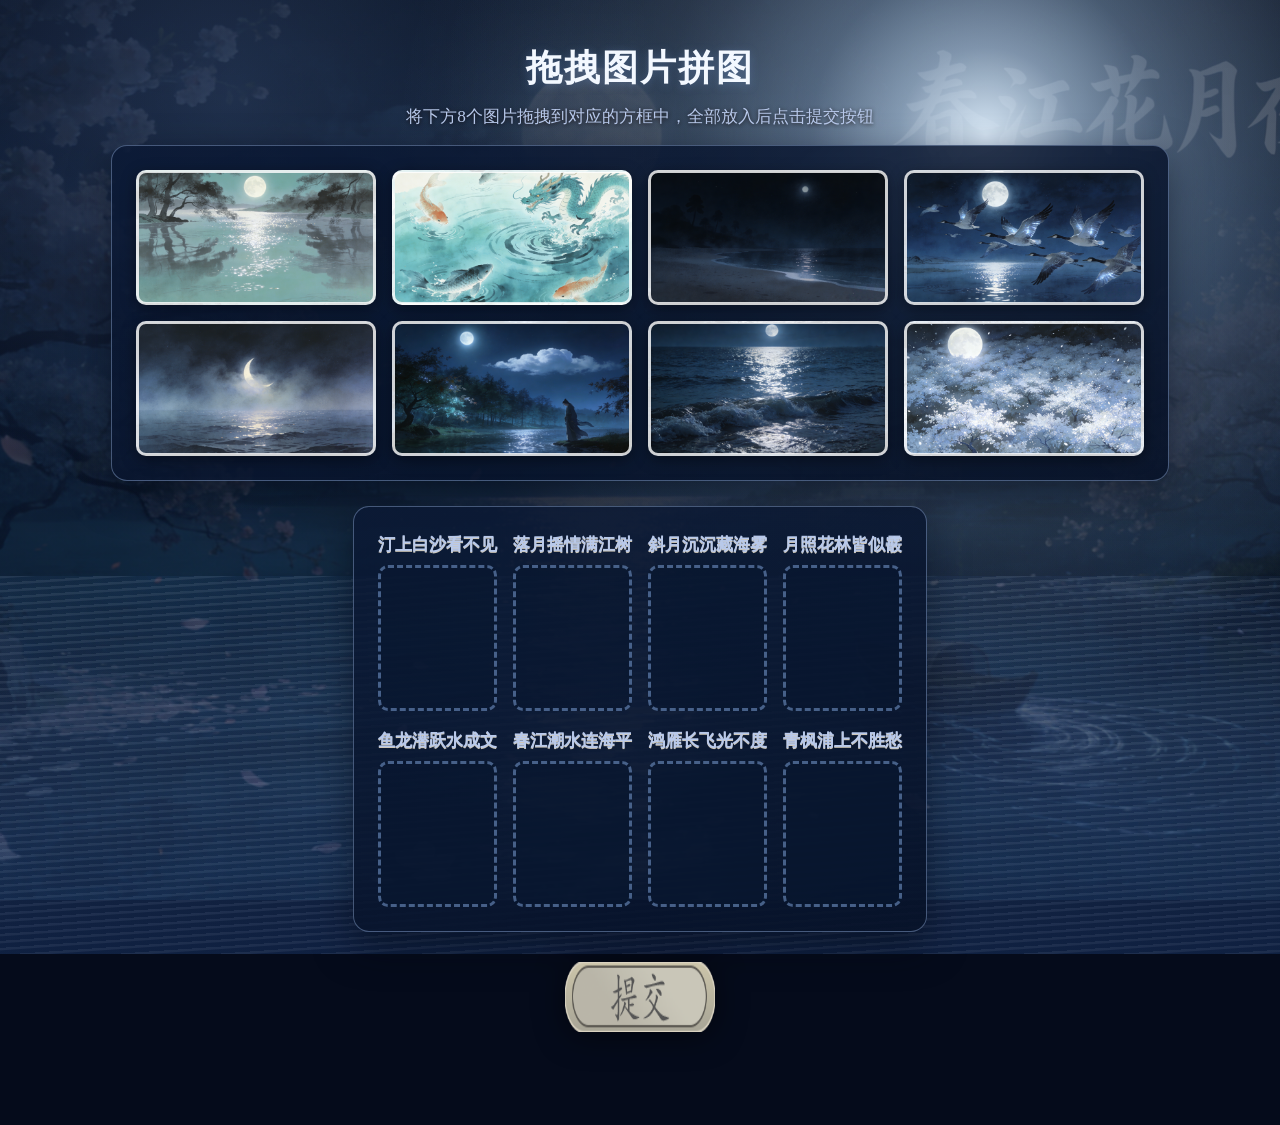
<file: pages/index.html>
<!--/* AI辅助生成:使用deepseek-R1/deepseek-v3 ,2026-2 */-->
<!DOCTYPE html>
<html lang="zh-CN">
<head>
    <meta charset="UTF-8">
    <meta name="viewport" content="width=device-width, initial-scale=1.0">
    <title>拖拽图片拼图</title>
    <style>
        * {
            margin: 0;
            padding: 0;
            box-sizing: border-box;
        }
        body {
            font-family: 'STKaiti', 'KaiTi', 'FangSong', 'Songti SC', serif;
            display: flex;
            flex-direction: column;
            align-items: center;
            min-height: 100vh;
            padding: 40px 20px;
            background-image: url('../assets/images/background3.jpg');
            background-size: cover;
            background-position: center;
            background-attachment: fixed;
            position: relative;
        }
        body::before {
            content: '';
            position: fixed;
            top: 0;
            left: 0;
            width: 100%;
            height: 100%;
            background: linear-gradient(180deg, rgba(29, 16, 8, 0.5), rgba(58, 32, 18, 0.28));
            z-index: -1;
        }
        h1 {
            margin-bottom: 5px;
            color: #f2dfbe;
            text-shadow: 0 2px 8px rgba(24, 13, 7, 0.8);
            font-size: 36px;
            letter-spacing: 2px;
        }
        p {
            margin-bottom: 15px;
            color: #f2dfbe;
            text-shadow: 0 1px 4px rgba(24, 13, 7, 0.8);
            font-size: 16px;
        }
        .image-container {
            display: grid;
            grid-template-columns: repeat(4, 240px);
            grid-template-rows: repeat(2, 135px);
            gap: 30px;
            margin-bottom: 25px;
            padding: 40px;
            background: linear-gradient(155deg, rgba(241, 224, 189, 0.95), rgba(214, 181, 129, 0.92));
            border-radius: 16px;
            box-shadow: 0 8px 32px rgba(26, 14, 7, 0.35);
            border: 2px solid rgba(108, 70, 39, 0.7);
        }
        .drag-item {
            width: 240px;
            height: 135px;
            cursor: grab;
            border: 3px solid rgba(255, 255, 255, 0.8);
            background-size: cover;
            background-position: center;
            border-radius: 10px;
            box-shadow: 0 4px 15px rgba(0, 0, 0, 0.4);
            transition: transform 0.2s, box-shadow 0.2s;
        }
        .placeholder {
            width: 240px;
            height: 135px;
            border: 2px dashed rgba(255, 255, 255, 0.3);
            background-color: rgba(255, 255, 255, 0.05);
            border-radius: 10px;
        }
        .drag-item:hover {
            transform: scale(1.05);
            box-shadow: 0 6px 20px rgba(0, 0, 0, 0.5);
        }
        .drag-item:active {
            cursor: grabbing;
        }
        .zones-container {
            display: grid;
            grid-template-columns: repeat(4, auto);
            gap: 30px;
            margin-bottom: 20px;
            padding: 40px;
            background: linear-gradient(155deg, rgba(241, 224, 189, 0.95), rgba(214, 181, 129, 0.92));
            border-radius: 16px;
            box-shadow: 0 8px 32px rgba(26, 14, 7, 0.35);
            border: 2px solid rgba(108, 70, 39, 0.7);
        }
        .drop-zone-wrapper {
            display: flex;
            flex-direction: column;
            align-items: center;
        }
        .hint {
            margin-bottom: 6px;
            font-weight: bold;
            color: #4f2f1b;
            font-size: 15px;
            text-shadow: 0 1px 0 rgba(255, 243, 216, 0.8);
        }
        .drop-zone {
            width: 260px;
            height: 146px;
            border: 3px dashed rgba(126, 87, 51, 0.65);
            display: flex;
            align-items: center;
            justify-content: center;
            background-color: rgba(250, 238, 214, 0.55);
            position: relative;
            border-radius: 10px;
            transition: all 0.3s;
        }
        .drop-zone.over {
            background-color: rgba(248, 230, 196, 0.9);
            border-color: rgba(126, 87, 51, 0.92);
            transform: scale(1.05);
        }
        .drop-zone.correct {
            background-color: rgba(144, 238, 144, 0.4);
            border-color: #00ff00;
            box-shadow: 0 0 20px rgba(0, 255, 0, 0.6);
        }
        .drop-zone.incorrect {
            background-color: rgba(255, 182, 193, 0.4);
            border-color: #ff0000;
            box-shadow: 0 0 20px rgba(255, 0, 0, 0.6);
        }
        .drop-zone .drag-item {
            position: absolute;
            top: 50%;
            left: 50%;
            transform: translate(-50%, -50%);
            margin: 0;
            opacity: 1 !important;
        }
        #submit-btn {
            cursor: pointer;
            margin-top: 10px;
            width: 150px;
            height: 70px;
            transition: all 0.2s;
            filter: drop-shadow(0 4px 15px rgba(0, 0, 0, 0.5));
        }
        #submit-btn:hover {
            transform: scale(1.08);
            filter: drop-shadow(0 6px 20px rgba(0, 0, 0, 0.6));
        }
        #submit-btn:active {
            transform: scale(0.95);
        }
        #message-box {
            margin-top: 15px;
            padding: 18px 40px;
            border-radius: 12px;
            font-size: 20px;
            font-weight: bold;
            text-align: center;
            min-width: 350px;
            opacity: 0;
            transition: opacity 0.4s;
            box-shadow: 0 4px 20px rgba(0, 0, 0, 0.4);
        }
        #message-box.show {
            opacity: 1;
        }
        #message-box.success {
            background-color: rgba(144, 238, 144, 0.95);
            color: #006400;
            border: 3px solid #00ff00;
            box-shadow: 0 0 30px rgba(0, 255, 0, 0.6);
        }
        #message-box.error {
            background-color: rgba(255, 182, 193, 0.95);
            color: #8B0000;
            border: 3px solid #ff0000;
            box-shadow: 0 0 30px rgba(255, 0, 0, 0.6);
        }
        #message-box.warning {
            background-color: rgba(255, 228, 181, 0.95);
            color: #FF8C00;
            border: 3px solid #FFA500;
            box-shadow: 0 0 30px rgba(255, 165, 0, 0.6);
        }
    </style>
    <link rel="stylesheet" href="../assets/night-theme.css">
</head>
<body class="moonlit-night">
    <h1>拖拽图片拼图</h1>
    <p>将下方8个图片拖拽到对应的方框中，全部放入后点击提交按钮</p>
    
    <div class="image-container" id="image-container">
        <div class="drag-item" id="img1" draggable="true" style="background-image: url('../assets/images/img1.png');"></div>
        <div class="drag-item" id="img2" draggable="true" style="background-image: url('../assets/images/img2.png');"></div>
        <div class="drag-item" id="img3" draggable="true" style="background-image: url('../assets/images/img3.png');"></div>
        <div class="drag-item" id="img4" draggable="true" style="background-image: url('../assets/images/img4.png');"></div>
        <div class="drag-item" id="img5" draggable="true" style="background-image: url('../assets/images/img5.png');"></div>
        <div class="drag-item" id="img6" draggable="true" style="background-image: url('../assets/images/img6.png');"></div>
        <div class="drag-item" id="img7" draggable="true" style="background-image: url('../assets/images/img7.png');"></div>
        <div class="drag-item" id="img8" draggable="true" style="background-image: url('../assets/images/img8.png');"></div>
    </div>
    
    <div class="zones-container">
        <div class="drop-zone-wrapper">
            <div class="hint">汀上白沙看不见</div>
            <div class="drop-zone" data-correct="img1"></div>
        </div>
        <div class="drop-zone-wrapper">
            <div class="hint">落月摇情满江树</div>
            <div class="drop-zone" data-correct="img2"></div>
        </div>
        <div class="drop-zone-wrapper">
            <div class="hint">斜月沉沉藏海雾</div>
            <div class="drop-zone" data-correct="img3"></div>
        </div>
        <div class="drop-zone-wrapper">
            <div class="hint">月照花林皆似霰</div>
            <div class="drop-zone" data-correct="img4"></div>
        </div>
        <div class="drop-zone-wrapper">
            <div class="hint">鱼龙潜跃水成文</div>
            <div class="drop-zone" data-correct="img5"></div>
        </div>
        <div class="drop-zone-wrapper">
            <div class="hint">春江潮水连海平</div>
            <div class="drop-zone" data-correct="img6"></div>
        </div>
        <div class="drop-zone-wrapper">
            <div class="hint">鸿雁长飞光不度</div>
            <div class="drop-zone" data-correct="img7"></div>
        </div>
        <div class="drop-zone-wrapper">
            <div class="hint">青枫浦上不胜愁</div>
            <div class="drop-zone" data-correct="img8"></div>
        </div>
    </div>
    
    <img id="submit-btn" src="../assets/btn/btn_default.png" alt="提交">
    
    <div id="message-box"></div>
    
    <script>
        let draggedElement = null;
        const imageContainer = document.getElementById('image-container');
        const dropZones = document.querySelectorAll('.drop-zone');
        const submitBtn = document.getElementById('submit-btn');
        const messageBox = document.getElementById('message-box');
        
        // 页面加载时打乱图片顺序
        window.addEventListener('DOMContentLoaded', () => {
            const items = Array.from(document.querySelectorAll('.drag-item'));
            items.sort(() => Math.random() - 0.5);
            items.forEach(item => imageContainer.appendChild(item));
            updateButtonState();
        });
        
        // 拖拽开始
        document.addEventListener('dragstart', (e) => {
            if (e.target.classList.contains('drag-item')) {
                draggedElement = e.target;
                e.dataTransfer.effectAllowed = 'move';
                e.dataTransfer.setData('text/plain', e.target.id);
                setTimeout(() => e.target.style.opacity = '0.5', 0);
            }
        });
        
        // 拖拽结束
        document.addEventListener('dragend', (e) => {
            if (e.target.classList.contains('drag-item')) {
                e.target.style.opacity = '1';
            }
        });
        
        // 方框拖拽处理
        dropZones.forEach(zone => {
            zone.addEventListener('dragover', (e) => {
                e.preventDefault();
                zone.classList.add('over');
            });
            
            zone.addEventListener('dragleave', () => {
                zone.classList.remove('over');
            });
            
            zone.addEventListener('drop', (e) => {
                e.preventDefault();
                zone.classList.remove('over');
                
                if (draggedElement) {
                    const isFromContainer = draggedElement.parentElement === imageContainer;
                    const existingItem = zone.querySelector('.drag-item');
                    
                    if (isFromContainer) {
                        // 从图片栏拖出：克隆并替换为占位符
                        const clone = draggedElement.cloneNode(true);
                        clone.id = draggedElement.id;
                        clone.style.opacity = '1';
                        const placeholder = document.createElement('div');
                        placeholder.className = 'placeholder';
                        draggedElement.replaceWith(placeholder);
                        
                        if (existingItem) {
                            // 如果方框已有图片，移回图片栏
                            const placeholders = imageContainer.querySelectorAll('.placeholder');
                            if (placeholders.length > 0) {
                                placeholders[0].replaceWith(existingItem);
                            }
                        }
                        zone.appendChild(clone);
                        setupDragForClone(clone);
                    } else {
                        // 从其他方框拖出：直接交换
                        const draggedParent = draggedElement.parentElement;
                        if (existingItem) {
                            // 交换两个方框的图片
                            draggedParent.appendChild(existingItem);
                        }
                        draggedElement.style.opacity = '1';
                        zone.appendChild(draggedElement);
                    }
                    
                    draggedElement = null;
                    updateButtonState();
                }
            });
        });
        
        // 图片栏拖拽处理（支持放回）
        imageContainer.addEventListener('dragover', (e) => {
            e.preventDefault();
        });
        
        imageContainer.addEventListener('drop', (e) => {
            e.preventDefault();
            if (draggedElement && draggedElement.parentElement !== imageContainer) {
                // 从方框拖回图片栏
                const placeholders = imageContainer.querySelectorAll('.placeholder');
                if (placeholders.length > 0) {
                    draggedElement.style.opacity = '1';
                    placeholders[0].replaceWith(draggedElement);
                    draggedElement = null;
                    updateButtonState();
                }
            }
        });
        
        // 为克隆元素设置拖拽
        function setupDragForClone(element) {
            element.addEventListener('dragstart', (e) => {
                draggedElement = e.target;
                e.dataTransfer.effectAllowed = 'move';
                setTimeout(() => e.target.style.opacity = '0.5', 0);
            });
            
            element.addEventListener('dragend', (e) => {
                e.target.style.opacity = '1';
            });
        }
        
        // 更新按钮状态
        function updateButtonState() {
            const filledZones = Array.from(dropZones).filter(zone => zone.querySelector('.drag-item')).length;
            if (filledZones === 8) {
                submitBtn.src = '../assets/btn/btn_light.png';
            } else {
                submitBtn.src = '../assets/btn/btn_default.png';
            }
        }
        
        // 提交检查
        submitBtn.addEventListener('click', () => {
            submitBtn.src = '../assets/btn/btn_pressed.png';
            
            setTimeout(() => {
                let allCorrect = true;
                let allFilled = true;
                
                dropZones.forEach(zone => {
                    zone.classList.remove('correct', 'incorrect');
                    const correctId = zone.dataset.correct;
                    const placedItem = zone.querySelector('.drag-item');
                    
                    if (!placedItem) {
                        allFilled = false;
                        return;
                    }
                    
                    if (placedItem.id === correctId) {
                        zone.classList.add('correct');
                    } else {
                        zone.classList.add('incorrect');
                        allCorrect = false;
                    }
                });
                
                if (!allFilled) {
                    submitBtn.src = '../assets/btn/btn_default.png';
                    showMessage('请先将所有图片放入方框！', 'warning');
                } else if (allCorrect) {
                    submitBtn.src = '../assets/btn/btn_light.png';
                    showMessage('恭喜！全部正确！🎉', 'success');
                    
                    // 通知主页面游戏完成
                    if (window.parent !== window) {
                        setTimeout(() => {
                            window.parent.postMessage({
                                type: 'gameCompleted',
                                page: 4
                            }, '*');
                            window.parent.postMessage({
                                type: 'pageCompleted',
                                page: 4
                            }, '*');
                        }, 1000);
                    }
                } else {
                    submitBtn.src = '../assets/btn/btn_error.png';
                    showMessage('有错误，请检查红色方框。', 'error');
                }
            }, 200);
        });
        
        // 显示消息
        function showMessage(text, type) {
            messageBox.textContent = text;
            messageBox.className = 'show ' + type;
            setTimeout(() => {
                messageBox.classList.remove('show');
            }, 3000);
        }
    </script>
</body>
</html>
</file>
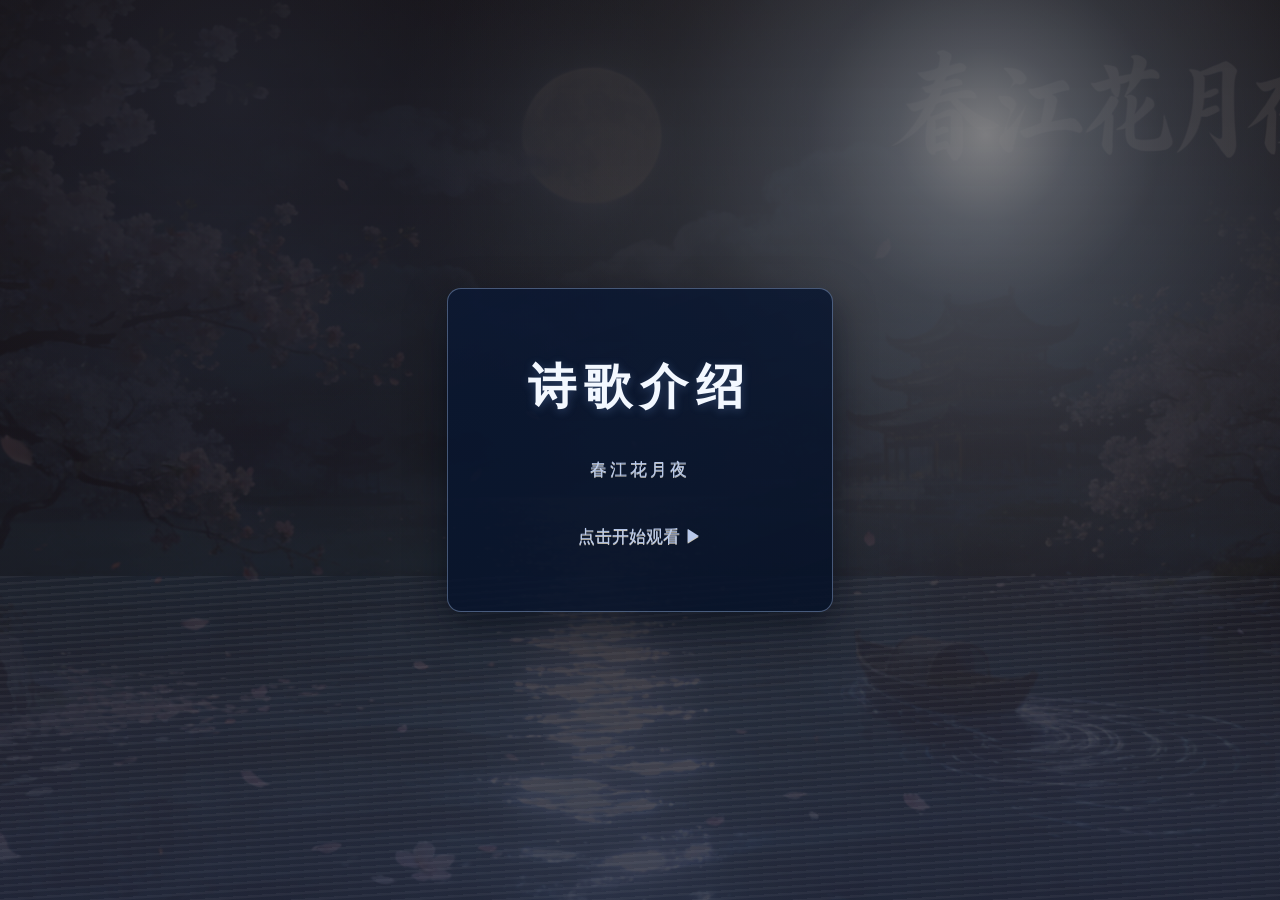
<file: pages/introduction.html>
<!--/* AI辅助生成:使用deepseek-R1/deepseek-v3 ,2026-2 */-->
<!DOCTYPE html>
<html lang="zh-CN">
<head>
    <meta charset="UTF-8">
    <meta name="viewport" content="width=device-width, initial-scale=1.0">
    <title>春江花月夜 - 介绍</title>
    <style>
        * {
            margin: 0;
            padding: 0;
            box-sizing: border-box;
        }
        
        body {
            font-family: 'STKaiti', 'KaiTi', 'FangSong', 'Songti SC', serif;
            min-height: 100vh;
            background-image: url('../assets/images/background3.jpg');
            background-size: cover;
            background-position: center;
            background-attachment: fixed;
            display: flex;
            align-items: center;
            justify-content: center;
            overflow: hidden;
            position: relative;
        }
        
        body::before {
            content: '';
            position: fixed;
            top: 0;
            left: 0;
            width: 100%;
            height: 100%;
            background: linear-gradient(180deg, rgba(31, 17, 9, 0.52), rgba(58, 31, 17, 0.34));
            z-index: -1;
        }
        
        .video-container {
            width: 90%;
            max-width: 1500px;
            padding: 15px;
            background:
                linear-gradient(155deg, rgba(241, 224, 189, 0.95), rgba(214, 181, 129, 0.92)),
                repeating-linear-gradient(90deg, rgba(92, 61, 35, 0.05) 0px, rgba(92, 61, 35, 0.05) 1px, transparent 1px, transparent 5px);
            border-radius: 22px;
            box-shadow: 0 20px 72px rgba(18, 10, 5, 0.55);
            border: 2px solid rgba(105, 68, 38, 0.75);
            position: relative;
            flex-shrink: 0;
            opacity: 1;
            transition: opacity 0.5s ease;
        }

        .video-container.is-hidden {
            opacity: 0;
            pointer-events: none;
        }
        
        .video-wrapper {
            position: relative;
            width: 100%;
            background: transparent;
            border-radius: 15px;
            overflow: hidden;
            box-shadow: 0 20px 60px rgba(0, 0, 0, 0.6);
        }
        
        video {
            width: 100%;
            max-width: 1350px;
            height: auto;
            display: block;
            margin: 0 auto;
        }
        
        /* 缩放效果 */
        .video-container.zoom {
            animation: zoomPulse 0.8s ease-out;
        }
        
        @keyframes zoomPulse {
            0% { transform: scale(1); }
            50% { transform: scale(1.05); }
            100% { transform: scale(1); }
        }
        
        /* 开始页面 */
        #start-page {
            position: absolute;
            width: 100%;
            height: 100%;
            top: 0;
            left: 0;
            display: flex;
            align-items: center;
            justify-content: center;
            opacity: 1;
            transition: opacity 1s ease-out;
            z-index: 100;
            pointer-events: auto;
            background: linear-gradient(180deg, rgba(31, 17, 9, 0.52), rgba(58, 31, 17, 0.34));
        }
        
        #start-page.fade-out {
            opacity: 0;
            pointer-events: none;
        }
        
        .start-container {
            text-align: center;
            padding: 60px 80px;
            background:
                linear-gradient(160deg, rgba(246, 231, 198, 0.95), rgba(223, 194, 145, 0.94)),
                repeating-linear-gradient(0deg, rgba(88, 58, 32, 0.05) 0px, rgba(88, 58, 32, 0.05) 1px, transparent 1px, transparent 4px);
            border-radius: 14px;
            box-shadow:
                0 14px 46px rgba(20, 11, 6, 0.45),
                inset 0 0 0 1px rgba(255, 243, 216, 0.78);
            border: 2px solid rgba(113, 74, 42, 0.7);
            transition: transform 0.3s, box-shadow 0.3s;
            cursor: pointer;
        }
        
        .start-container:hover {
            transform: scale(1.05);
            box-shadow: 0 15px 60px rgba(0, 0, 0, 0.6);
        }
        
        .start-title {
            font-size: 48px;
            color: #4d2a16;
            text-shadow: 0 2px 0 rgba(255, 245, 223, 0.75);
            letter-spacing: 8px;
            margin-bottom: 30px;
            font-weight: bold;
        }
        
        .start-subtitle {
            font-size: 24px;
            color: rgba(78, 45, 24, 0.9);
            text-shadow: 0 1px 0 rgba(255, 248, 228, 0.72);
            letter-spacing: 3px;
        }
        
        .start-hint {
            margin-top: 40px;
            font-size: 20px;
            color: rgba(106, 36, 27, 0.86);
            text-shadow: 0 1px 0 rgba(255, 244, 218, 0.8);
            animation: pulse 2s infinite;
        }
    </style>
    <link rel="stylesheet" href="../assets/night-theme.css">
</head>
<body class="moonlit-night">
    <!-- 开始页面 -->
    <div id="start-page">
        <div class="start-container" id="startContainer">
            <div class="start-title">诗歌介绍</div>
            <div class="start-subtitle">春江花月夜</div>
            <div class="start-hint">点击开始观看 ▶</div>
        </div>
    </div>
    <div class="video-container is-hidden" id="videoContainer">
        <div class="video-wrapper">
            <video id="introVideo" playsinline controls preload="none">
                您的浏览器不支持视频播放。
            </video>
        </div>
    </div>

    <script>
        const video = document.getElementById('introVideo');
        const videoContainer = document.getElementById('videoContainer');
        const startPage = document.getElementById('start-page');
        const startContainer = document.getElementById('startContainer');
        const cacheBuster = new URLSearchParams(window.location.search).get('v') || Date.now().toString();

        function assetUrl(path) {
            const sep = path.includes('?') ? '&' : '?';
            return `${path}${sep}v=${encodeURIComponent(cacheBuster)}`;
        }
        let hasStarted = false;
        
        // 点击开始
        startContainer.addEventListener('click', () => {
            startPage.classList.add('fade-out');
            setTimeout(() => {
                hasStarted = true;
                videoContainer.classList.remove('is-hidden');
                video.src = assetUrl('https://github.com/Viserune/cjhyy-web/releases/download/v1.0.0/chapter3.mp4');
                video.load();
                const playPromise = video.play();

                if (playPromise !== undefined) {
                    playPromise.catch(() => {
                        showClickToPlay();
                    });
                }
            }, 1000);
        });

        // 单视频播放结束后直接通知主页面进入下一环节
        video.addEventListener('ended', () => {
            videoContainer.classList.add('zoom');

            if (window.parent !== window) {
                window.parent.postMessage({
                    type: 'introVideoEnded',
                    page: 3
                }, '*');
                window.parent.postMessage({
                    type: 'pageCompleted',
                    page: 3
                }, '*');
            }
            
            setTimeout(() => {
                videoContainer.classList.remove('zoom');
            }, 800);
        });
        
        // 监听主页面的暂停命令
        window.addEventListener('message', (event) => {
            if (event.data && event.data.type === 'pause') {
                video.pause();
            }
        });
        
        // 显示点击播放提示
        function showClickToPlay() {
            const hint = document.createElement('div');
            hint.style.cssText = `
                position: absolute;
                top: 50%;
                left: 50%;
                transform: translate(-50%, -50%);
                background: linear-gradient(145deg, rgba(245, 230, 200, 0.96), rgba(224, 194, 146, 0.94));
                color: #5b3420;
                padding: 20px 40px;
                border-radius: 10px;
                font-size: 20px;
                cursor: pointer;
                z-index: 1000;
                border: 2px solid rgba(111, 75, 44, 0.78);
                box-shadow: 0 10px 28px rgba(22, 12, 6, 0.4);
            `;
            hint.textContent = '点击播放视频 ▶';
            videoContainer.appendChild(hint);
            
            hint.addEventListener('click', () => {
                video.play();
                hint.remove();
            });
        }
        
        // 不再自动加载第一个视频，等待用户点击开始
    </script>
</body>
</html>
</file>
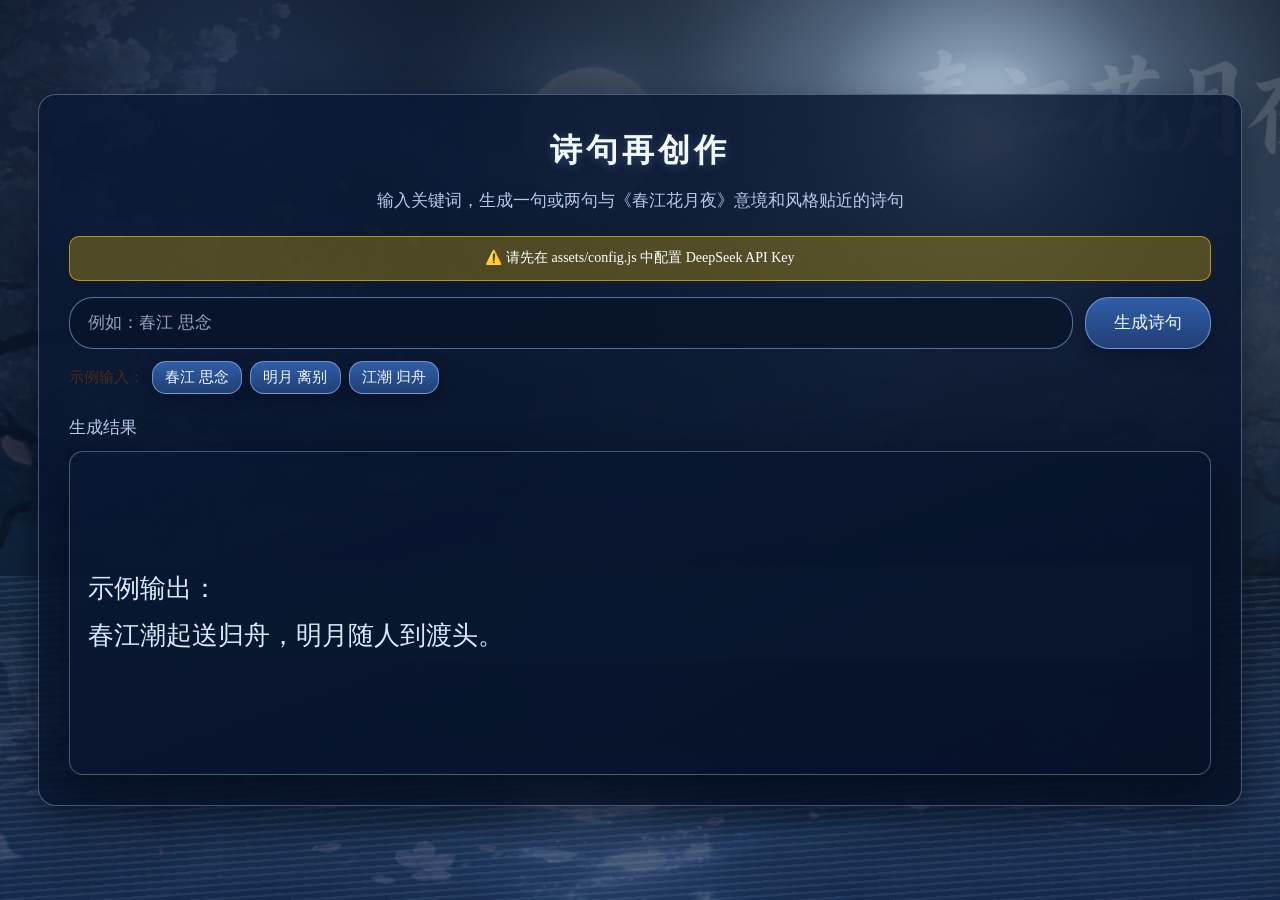
<file: pages/poetry.html>
<!--/* AI辅助生成:使用deepseek-R1/deepseek-v3 ,2026-2 */-->
<!DOCTYPE html>
<html lang="zh-CN">
<head>
    <meta charset="UTF-8">
    <meta name="viewport" content="width=device-width, initial-scale=1.0">
    <title>诗句再创作</title>
    <script src="../assets/config.js"></script>
    <style>
        * {
            margin: 0;
            padding: 0;
            box-sizing: border-box;
        }

        body {
            font-family: 'STKaiti', 'KaiTi', 'FangSong', 'Songti SC', serif;
            min-height: 100vh;
            background-image: url('../assets/images/background3.jpg');
            background-size: cover;
            background-position: center;
            background-attachment: fixed;
            display: flex;
            align-items: center;
            justify-content: center;
            padding: 20px;
        }

        body::before {
            content: '';
            position: fixed;
            top: 0;
            left: 0;
            width: 100%;
            height: 100%;
            background: linear-gradient(180deg, rgba(29, 16, 8, 0.5), rgba(58, 32, 18, 0.28));
            z-index: -1;
        }

        .container {
            width: min(900px, 100%);
            background: linear-gradient(155deg, rgba(241, 224, 189, 0.95), rgba(214, 181, 129, 0.92));
            border: 2px solid rgba(108, 70, 39, 0.78);
            border-radius: 18px;
            box-shadow: 0 12px 45px rgba(26, 14, 7, 0.45);
            padding: 30px;
            color: #4f2f1b;
        }

        .title {
            text-align: center;
            font-size: 32px;
            letter-spacing: 4px;
            margin-bottom: 10px;
            text-shadow: 0 1px 0 rgba(255, 244, 217, 0.7);
        }

        .subtitle {
            text-align: center;
            font-size: 15px;
            color: rgba(83, 49, 26, 0.9);
            margin-bottom: 22px;
        }

        .api-config-hint {
            display: none;
            background: rgba(255, 200, 0, 0.28);
            border: 1px solid rgba(255, 200, 0, 0.6);
            color: #fff;
            padding: 10px 14px;
            border-radius: 10px;
            margin-bottom: 16px;
            text-align: center;
            font-size: 14px;
        }

        .input-row {
            display: flex;
            gap: 12px;
            margin-bottom: 12px;
        }

        .keyword-input {
            flex: 1;
            padding: 14px 18px;
            border-radius: 24px;
            border: 2px solid rgba(132, 95, 58, 0.45);
            background: rgba(255, 246, 224, 0.9);
            color: #4f2f1b;
            font-size: 16px;
            outline: none;
        }

        .keyword-input::placeholder {
            color: rgba(84, 50, 26, 0.5);
        }

        .generate-btn {
            padding: 14px 28px;
            border-radius: 24px;
            border: 2px solid rgba(105, 26, 16, 0.9);
            background: linear-gradient(180deg, rgba(194, 79, 57, 0.95), rgba(157, 52, 35, 0.92));
            color: #fbe9cf;
            font-size: 16px;
            cursor: pointer;
            transition: all 0.25s;
        }

        .generate-btn:hover {
            background: linear-gradient(180deg, rgba(212, 92, 68, 0.98), rgba(173, 60, 42, 0.95));
            transform: scale(1.03);
        }

        .generate-btn:disabled,
        .keyword-input:disabled {
            opacity: 0.6;
            cursor: not-allowed;
        }

        .examples {
            display: flex;
            align-items: center;
            flex-wrap: wrap;
            gap: 8px;
            margin-bottom: 20px;
            font-size: 14px;
            color: rgba(83, 49, 26, 0.86);
        }

        .example-btn {
            padding: 6px 12px;
            border-radius: 14px;
            border: 1px solid rgba(132, 95, 58, 0.5);
            background: rgba(247, 231, 199, 0.9);
            color: rgba(79, 46, 24, 0.86);
            cursor: pointer;
            transition: all 0.2s;
        }

        .example-btn:hover {
            background: rgba(250, 238, 212, 0.98);
        }

        .result-box {
            min-height: 180px;
            border-radius: 14px;
            border: 1px solid rgba(132, 95, 58, 0.45);
            background: rgba(255, 248, 233, 0.78);
            padding: 18px;
            line-height: 2;
            font-size: 24px;
            text-align: center;
            white-space: pre-wrap;
            text-shadow: none;
        }

        .result-label {
            margin-bottom: 10px;
            color: rgba(83, 49, 26, 0.88);
            font-size: 15px;
        }

        .placeholder {
            font-size: 16px;
            color: rgba(83, 49, 26, 0.8);
            line-height: 1.8;
            text-align: left;
        }

        .loading {
            font-size: 17px;
            color: rgba(255, 255, 255, 0.8);
        }

        .error {
            color: #ffd2d2;
            font-size: 16px;
            background: rgba(255, 50, 50, 0.35);
            border: 1px solid rgba(255, 80, 80, 0.6);
            border-radius: 12px;
            padding: 12px;
            text-align: center;
            line-height: 1.6;
        }

        @media (max-width: 720px) {
            .input-row {
                flex-direction: column;
            }

            .generate-btn {
                width: 100%;
            }

            .result-box {
                font-size: 20px;
            }
        }
    </style>
    <link rel="stylesheet" href="../assets/night-theme.css">
</head>
<body class="moonlit-night">
    <div class="container">
        <h1 class="title">诗句再创作</h1>
        <p class="subtitle">输入关键词，生成一句或两句与《春江花月夜》意境和风格贴近的诗句</p>

        <div class="api-config-hint" id="apiConfigHint">
            ⚠️ 请先在 assets/config.js 中配置 DeepSeek API Key
        </div>

        <div class="input-row">
            <input id="keywordInput" class="keyword-input" type="text" placeholder="例如：春江 思念">
            <button id="generateBtn" class="generate-btn">生成诗句</button>
        </div>

        <div class="examples">
            <span>示例输入：</span>
            <button class="example-btn" data-keywords="春江 思念">春江 思念</button>
            <button class="example-btn" data-keywords="明月 离别">明月 离别</button>
            <button class="example-btn" data-keywords="江潮 归舟">江潮 归舟</button>
        </div>

        <div class="result-label">生成结果</div>
        <div id="resultBox" class="result-box">
            <div class="placeholder">示例输出：
春江潮起送归舟，明月随人到渡头。</div>
        </div>
    </div>

    <script>
        const CFG_DEEPSEEK = (typeof APP_CONFIG !== 'undefined') ? APP_CONFIG.deepseek : { apiKey: '', apiUrl: '', model: '' };
        const OPENAI_API_KEY = CFG_DEEPSEEK.apiKey || 'YOUR_DEEPSEEK_API_KEY_HERE';
        const OPENAI_API_URL = CFG_DEEPSEEK.apiUrl || 'https://api.deepseek.com/v1/chat/completions';
        const MODEL = CFG_DEEPSEEK.model || 'deepseek-chat';

        const SYSTEM_PROMPT = `你是一位擅长唐风诗句再创作的诗人，请严格按照以下要求生成：
1. 根据用户给出的关键词，创作一句或两句中文诗句。
2. 风格需贴近《春江花月夜》：清丽空灵、江月春夜意境、含蓄悠远。
3. 尽量使用近体诗审美与节奏，句式工整、语言凝练自然。
4. 输出只包含诗句正文，不要解释，不要标题，不要引号。
5. 总字数控制在 10~28 字之间；如果输出两句，使用中文逗号与句号断句。`;

        const keywordInput = document.getElementById('keywordInput');
        const generateBtn = document.getElementById('generateBtn');
        const resultBox = document.getElementById('resultBox');
        const apiConfigHint = document.getElementById('apiConfigHint');
        const exampleButtons = document.querySelectorAll('.example-btn');
        let hasCompleted = false;

        if (!OPENAI_API_KEY || OPENAI_API_KEY === 'YOUR_DEEPSEEK_API_KEY_HERE') {
            apiConfigHint.style.display = 'block';
        }

        exampleButtons.forEach((btn) => {
            btn.addEventListener('click', () => {
                keywordInput.value = btn.dataset.keywords;
                createPoetry();
            });
        });

        generateBtn.addEventListener('click', createPoetry);
        keywordInput.addEventListener('keypress', (event) => {
            if (event.key === 'Enter') {
                createPoetry();
            }
        });

        async function createPoetry() {
            const keywords = keywordInput.value.trim();
            if (!keywords) {
                resultBox.innerHTML = '<div class="error">请输入关键词后再生成。</div>';
                return;
            }

            keywordInput.disabled = true;
            generateBtn.disabled = true;
            resultBox.innerHTML = '<div class="loading">正在酝酿诗意，请稍候...</div>';

            try {
                const poem = await callOpenAI(keywords);
                resultBox.textContent = normalizePoem(poem);

                if (!hasCompleted && window.parent !== window) {
                    hasCompleted = true;
                    window.parent.postMessage({
                        type: 'pageCompleted',
                        page: 6
                    }, '*');
                }
            } catch (error) {
                console.error('诗句生成失败:', error);
                const errorMessage = error.message.includes('API key')
                    ? '请先配置有效的 DeepSeek API 密钥。'
                    : '生成失败，请稍后重试。';
                resultBox.innerHTML = `<div class="error">${errorMessage}</div>`;
            } finally {
                keywordInput.disabled = false;
                generateBtn.disabled = false;
                keywordInput.focus();
            }
        }

        async function callOpenAI(keywords) {
            if (!OPENAI_API_KEY || OPENAI_API_KEY === 'YOUR_DEEPSEEK_API_KEY_HERE') {
                throw new Error('API key not configured');
            }

            const response = await fetch(OPENAI_API_URL, {
                method: 'POST',
                headers: {
                    'Content-Type': 'application/json',
                    'Authorization': `Bearer ${OPENAI_API_KEY}`
                },
                body: JSON.stringify({
                    model: MODEL,
                    messages: [
                        { role: 'system', content: SYSTEM_PROMPT },
                        { role: 'user', content: `关键词：${keywords}` }
                    ],
                    temperature: 0.85,
                    max_tokens: 120
                })
            });

            if (!response.ok) {
                const errorData = await response.json();
                throw new Error(errorData.error?.message || 'API请求失败');
            }

            const data = await response.json();
            return data.choices?.[0]?.message?.content?.trim() || '春江有信，明月无声。';
        }

        function normalizePoem(content) {
            const cleaned = content
                .replace(/[“”"']/g, '')
                .replace(/^\s*诗句[:：]?\s*/g, '')
                .split('\n')
                .map(line => line.trim())
                .filter(Boolean)
                .slice(0, 2)
                .join('\n');

            return cleaned || '春江有信，明月无声。';
        }
    </script>
</body>
</html>
</file>
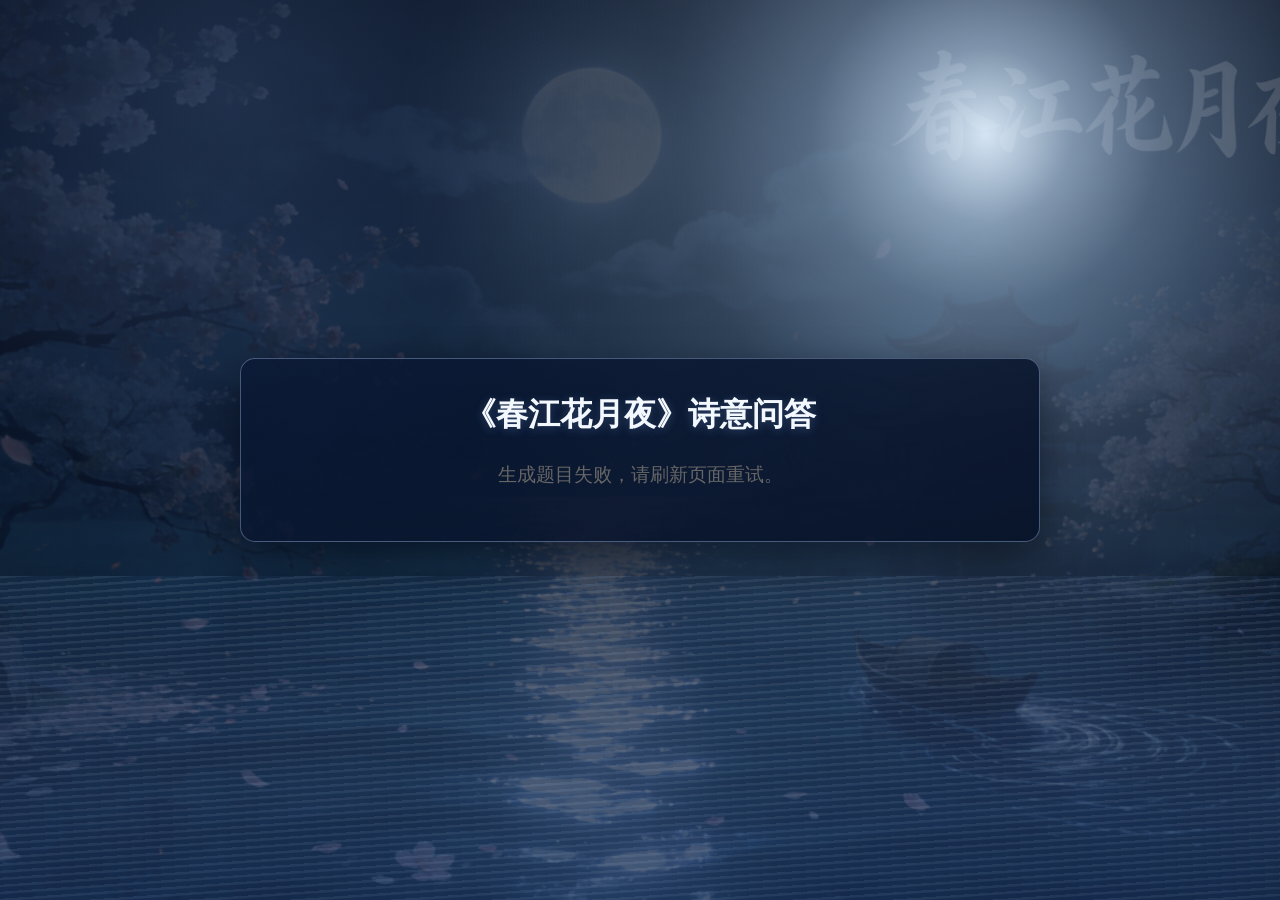
<file: pages/quiz.html>
<!--/* AI辅助生成:使用deepseek-R1/deepseek-v3 ,2026-2 */-->
<!DOCTYPE html>
<html lang="zh-CN">
<head>
    <meta charset="UTF-8">
    <meta name="viewport" content="width=device-width, initial-scale=1.0">
    <title>诗意问答</title>
    <script src="../assets/config.js"></script>
    <style>
        * {
            margin: 0;
            padding: 0;
            box-sizing: border-box;
        }

        body {
            font-family: 'STKaiti', 'KaiTi', 'FangSong', 'Songti SC', serif;
            min-height: 100vh;
            background-image: url('../assets/images/background3.jpg');
            background-size: cover;
            background-position: center;
            background-attachment: fixed;
            display: flex;
            justify-content: center;
            align-items: center;
            background-color: #f5f5f5;
        }

        .container {
            width: 80%;
            max-width: 800px;
            background: rgba(255, 255, 255, 0.9);
            padding: 30px;
            border-radius: 15px;
            box-shadow: 0 10px 30px rgba(0, 0, 0, 0.2);
            margin: 40px auto;
        }

        h1 {
            text-align: center;
            color: #333;
            margin-bottom: 20px;
            font-family: 'KaiTi', serif;
        }

        .loading {
            text-align: center;
            font-size: 1.2rem;
            color: #666;
            margin: 20px 0;
        }

        .question-block {
            margin-bottom: 25px;
            padding: 20px;
            background: rgba(245, 245, 245, 0.8);
            border-radius: 10px;
            border-left: 5px solid #4a90e2;
        }

        .question-title {
            font-size: 1.2rem;
            margin-bottom: 15px;
            color: #333;
        }

        .options-list {
            list-style: none;
        }

        .option-item {
            margin-bottom: 10px;
            padding: 10px;
            background: #fff;
            border: 1px solid #ddd;
            border-radius: 5px;
            cursor: pointer;
            transition: all 0.3s;
        }

        .option-item:hover {
            background: #f0f7ff;
            border-color: #4a90e2;
        }

        .option-item input[type="radio"] {
            margin-right: 10px;
        }

        .btn {
            display: block;
            width: 200px;
            margin: 20px auto;
            padding: 12px 20px;
            background: #4a90e2;
            color: #fff;
            border: none;
            border-radius: 25px;
            font-size: 1.1rem;
            cursor: pointer;
            transition: all 0.3s;
            text-align: center;
        }

        .btn:hover {
            background: #357abd;
        }

        .btn:disabled {
            background: #ccc;
            cursor: not-allowed;
        }

        .result-section {
            margin-top: 30px;
            text-align: center;
            display: none;
        }

        .score {
            font-size: 2rem;
            color: #e74c3c;
            font-weight: bold;
            margin-bottom: 20px;
        }

        .explanation {
            text-align: left;
            margin-top: 20px;
            padding: 15px;
            background: #eef9f0;
            border-radius: 8px;
            color: #2c3e50;
            display: none;
        }

        /* Modal Styles */
        .modal {
            display: none;
            position: fixed;
            z-index: 1000;
            left: 0;
            top: 0;
            width: 100%;
            height: 100%;
            background-color: rgba(0, 0, 0, 0.8);
            justify-content: center;
            align-items: center;
        }

        .modal-content {
            position: relative;
            max-width: 90%;
            max-height: 90%;
            text-align: center;
        }

        .modal-content img {
            max-width: 100%;
            max-height: 90vh;
            border-radius: 10px;
            box-shadow: 0 0 20px rgba(255, 255, 255, 0.2);
        }

        .close-btn {
            position: absolute;
            top: -40px;
            right: 0;
            color: #fff;
            font-size: 30px;
            font-weight: bold;
            cursor: pointer;
        }

        .correct { color: #27ae60; font-weight: bold; }
        .wrong { color: #c0392b; font-weight: bold; }
    </style>
    <link rel="stylesheet" href="../assets/night-theme.css">
</head>
<body class="moonlit-night">

    <div class="container">
        <h1>《春江花月夜》诗意问答</h1>
        
        <div id="loading" class="loading">正在请AI为您生成题目，请稍候...</div>
        
        <div id="quiz-container" style="display: none;">
            <div id="questions-list"></div>
            <button id="submit-btn" class="btn" onclick="submitQuiz()">提交答案</button>
        </div>

        <div id="result-section" class="result-section">
            <div class="score" id="score-display"></div>
            <div id="explanation-board" class="explanation"></div>
            <button id="complete-btn" class="btn" onclick="showAward()" style="background: #e67e22; margin-top: 30px;">完成学习</button>
        </div>
    </div>

    <!-- Award Modal -->
    <div id="award-modal" class="modal">
        <div class="modal-content">
            <span class="close-btn" onclick="closeAward()">&times;</span>
            <img src="../assets/images/award.png" alt="学习奖励">
        </div>
    </div>

    <script>
        let quizData = [];
        let hasReportedCompletion = false;
        const QUIZ_COUNT = 5;

        // 初始化：请求DeepSeek生成题目
        async function generateQuiz() {
            const prompt = `
你是一位熟悉《春江花月夜》的文学老师。请基于张若虚的《春江花月夜》生成${QUIZ_COUNT}道单项选择题，考查学生对诗歌内容、意境或文学常识的理解。
请确保返回数组长度恰好为${QUIZ_COUNT}，每题必须有4个选项。
请必须严格以以下 JSON 数组的格式返回（不要包含任何其他说明文字性内容，不要加 markdown 代码块符号，就只返回纯JSON数组字符串）：
[
  {
    "id": 1,
    "question": "题目内容",
    "options": ["A. 选项1", "B. 选项2", "C. 选项3", "D. 选项4"],
    "answer": 0, // 正确答案在 options 数组中的索引（0-3）
    "explanation": "答案解析"
  }
]`;

            try {
                const response = await fetch(APP_CONFIG.deepseek.apiUrl, {
                    method: 'POST',
                    headers: {
                        'Content-Type': 'application/json',
                        'Authorization': `Bearer ${APP_CONFIG.deepseek.apiKey}`
                    },
                    body: JSON.stringify({
                        model: APP_CONFIG.deepseek.model || 'deepseek-chat',
                        messages: [
                            { role: 'user', content: prompt }
                        ],
                        temperature: 0.7
                    })
                });

                if (!response.ok) {
                    throw new Error('API请求失败');
                }

                const data = await response.json();
                let content = data.choices[0].message.content.trim();
                
                // 尝试清理可能的markdown格式
                if (content.startsWith('```json')) {
                    content = content.substring(7);
                }
                if (content.endsWith('```')) {
                    content = content.substring(0, content.length - 3);
                }

                const parsed = JSON.parse(content.trim());
                quizData = normalizeQuizData(parsed, QUIZ_COUNT);
                renderQuiz();
                
            } catch (error) {
                console.error('Error generating quiz:', error);
                document.getElementById('loading').innerText = '生成题目失败，请刷新页面重试。';
            }
        }

        function normalizeQuizData(raw, expectedCount) {
            if (!Array.isArray(raw)) {
                throw new Error('题目格式不是数组');
            }

            const cleaned = raw
                .filter((item) => item && typeof item === 'object')
                .map((item, idx) => ({
                    id: idx + 1,
                    question: String(item.question || '').trim(),
                    options: Array.isArray(item.options) ? item.options.slice(0, 4).map(opt => String(opt)) : [],
                    answer: Number.isInteger(item.answer) ? item.answer : -1,
                    explanation: String(item.explanation || '暂无解析')
                }))
                .filter((item) => item.question && item.options.length === 4 && item.answer >= 0 && item.answer <= 3);

            if (cleaned.length < expectedCount) {
                throw new Error(`题目不足 ${expectedCount} 道`);
            }

            return cleaned.slice(0, expectedCount);
        }

        // 渲染题目
        function renderQuiz() {
            document.getElementById('loading').style.display = 'none';
            document.getElementById('quiz-container').style.display = 'block';
            
            const listEl = document.getElementById('questions-list');
            let html = '';
            
            quizData.forEach((q, index) => {
                let optionsHtml = '';
                q.options.forEach((opt, optIdx) => {
                    optionsHtml += `
                        <li class="option-item">
                            <label style="display:block; cursor:pointer;">
                                <input type="radio" name="q${index}" value="${optIdx}">
                                ${opt}
                            </label>
                        </li>
                    `;
                });

                html += `
                    <div class="question-block" id="block-${index}">
                        <div class="question-title">${index + 1}. ${q.question}</div>
                        <ul class="options-list">
                            ${optionsHtml}
                        </ul>
                        <div id="feedback-${index}" style="margin-top:10px; font-size:0.9rem;"></div>
                    </div>
                `;
            });
            
            listEl.innerHTML = html;
        }

        // 提交答案并评分
        function submitQuiz() {
            let score = 0;
            let total = quizData.length;
            let allAnswered = true;
            let explanationHtml = '<h3>答案解析：</h3><br/>';

            quizData.forEach((q, index) => {
                const selected = document.querySelector(`input[name="q${index}"]:checked`);
                if (!selected) {
                    allAnswered = false;
                }
            });

            if (!allAnswered) {
                alert('请回答完所有问题后再提交。');
                return;
            }

            document.getElementById('submit-btn').style.display = 'none';

            quizData.forEach((q, index) => {
                const selectedVal = parseInt(document.querySelector(`input[name="q${index}"]:checked`).value);
                const feedbackEl = document.getElementById(`feedback-${index}`);
                
                // 禁用所有单选框
                const inputs = document.querySelectorAll(`input[name="q${index}"]`);
                inputs.forEach(input => input.disabled = true);

                if (selectedVal === q.answer) {
                    score += 1;
                    feedbackEl.innerHTML = '<span class="correct">回答正确！</span>';
                } else {
                    feedbackEl.innerHTML = `<span class="wrong">回答错误。正确答案是：${q.options[q.answer]}</span>`;
                }

                explanationHtml += `
                    <p><strong>第${index + 1}题：</strong> ${q.explanation}</p><br/>
                `;
            });

            const totalScore = (score === total)
                ? 100
                : Math.round((score / total) * 100);
            
            // 显示结果
            const resultSec = document.getElementById('result-section');
            const scoreDisplay = document.getElementById('score-display');
            const explanationBoard = document.getElementById('explanation-board');
            
            resultSec.style.display = 'block';
            scoreDisplay.innerText = `您的得分：${totalScore} 分`;
            
            explanationBoard.innerHTML = explanationHtml;
            explanationBoard.style.display = 'block';

            // 通知主页面：第8页问答已完成（仅发送一次）
            if (!hasReportedCompletion && window.parent !== window) {
                window.parent.postMessage({ type: 'pageCompleted', page: 8 }, '*');
                hasReportedCompletion = true;
            }
        }

        function showAward() {
            document.getElementById('award-modal').style.display = 'flex';
        }

        function closeAward() {
            document.getElementById('award-modal').style.display = 'none';
        }

        // 页面加载完成后自动生成题目
        window.onload = () => {
            generateQuiz();
        };
    </script>
</body>
</html>
</file>
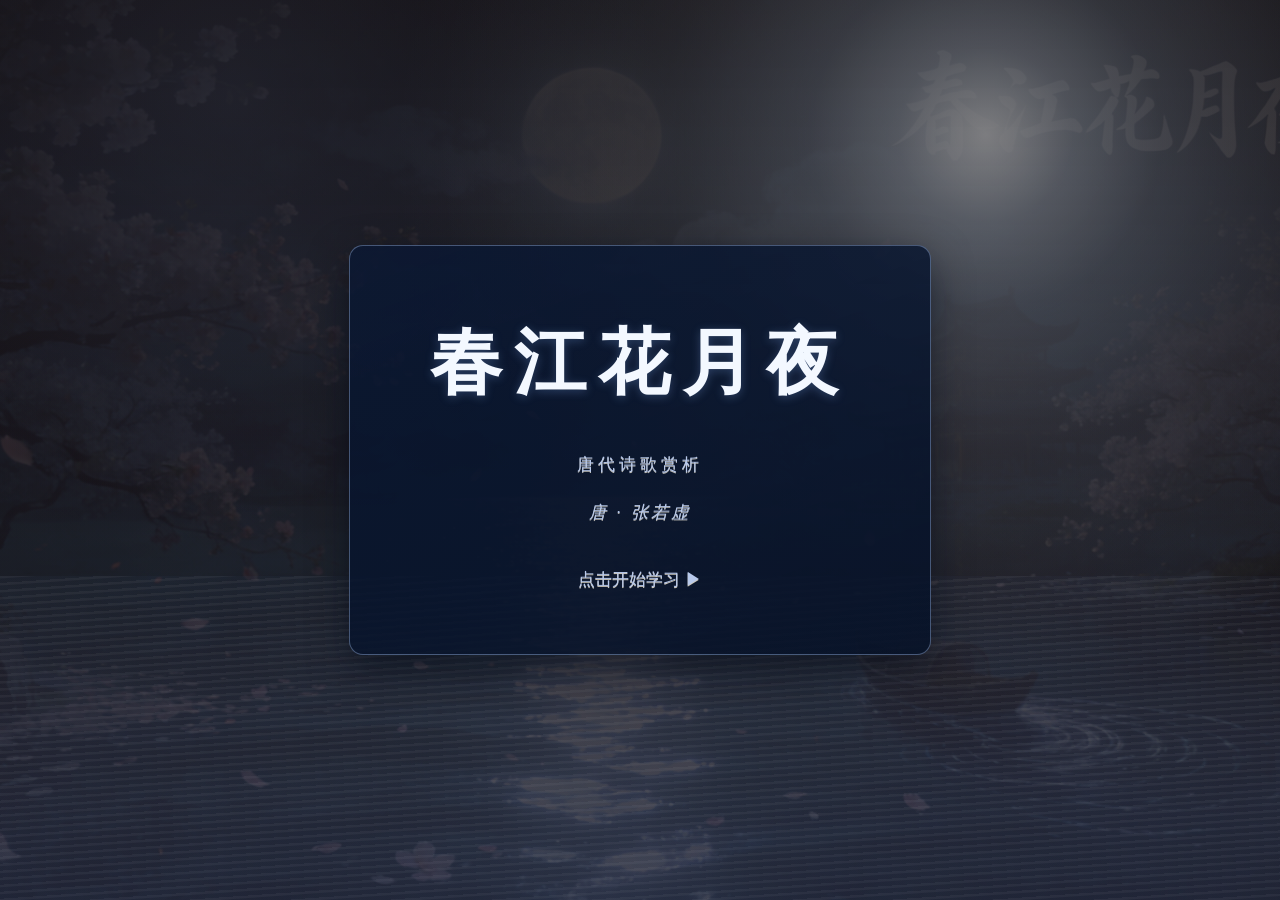
<file: pages/video.html>
<!--/* AI辅助生成:使用deepseek-R1/deepseek-v3 ,2026-2 */-->
<!DOCTYPE html>
<html lang="zh-CN">
<head>
    <meta charset="UTF-8">
    <meta name="viewport" content="width=device-width, initial-scale=1.0">
    <title>春江花月夜 - 微课</title>
    <style>
        * {
            margin: 0;
            padding: 0;
            box-sizing: border-box;
        }
        body {
            font-family: 'STKaiti', 'KaiTi', 'FangSong', 'Songti SC', serif;
            min-height: 100vh;
            background-image: url('../assets/images/background3.jpg');
            background-size: cover;
            background-position: center;
            background-attachment: fixed;
            display: flex;
            align-items: center;
            justify-content: center;
            overflow: hidden;
            position: relative;
        }
        body::before {
            content: '';
            position: fixed;
            top: 0;
            left: 0;
            width: 100%;
            height: 100%;
            background: linear-gradient(180deg, rgba(30, 16, 8, 0.52), rgba(56, 30, 16, 0.34));
            z-index: -1;
        }
        
        /* 标题页面 */
        #title-page {
            position: absolute;
            width: 100%;
            height: 100%;
            top: 0;
            left: 0;
            display: flex;
            align-items: center;
            justify-content: center;
            text-align: center;
            opacity: 1;
            transition: opacity 1s ease-out;
            cursor: pointer;
            z-index: 100;
            pointer-events: auto;
            background: linear-gradient(180deg, rgba(31, 17, 9, 0.52), rgba(58, 31, 17, 0.34));
        }
        #title-page.fade-out {
            opacity: 0;
            pointer-events: none;
        }
        
        .title-container {
            position: relative;
            padding: 60px 80px;
            background:
                linear-gradient(160deg, rgba(245, 230, 198, 0.95), rgba(223, 194, 145, 0.94)),
                repeating-linear-gradient(0deg, rgba(88, 58, 32, 0.05) 0px, rgba(88, 58, 32, 0.05) 1px, transparent 1px, transparent 4px);
            border-radius: 14px;
            box-shadow:
                0 14px 45px rgba(20, 11, 6, 0.45),
                inset 0 0 0 1px rgba(255, 243, 216, 0.78);
            border: 2px solid rgba(113, 74, 42, 0.7);
            transition: transform 0.3s, box-shadow 0.3s;
        }
        #title-page:hover .title-container {
            transform: scale(1.05);
            box-shadow: 0 15px 60px rgba(0, 0, 0, 0.6);
        }
        
        h1 {
            font-size: 72px;
            color: #4d2a16;
            text-shadow: 0 2px 0 rgba(255, 245, 223, 0.75);
            letter-spacing: 12px;
            margin-bottom: 30px;
            font-weight: bold;
        }
        
        .subtitle {
            font-size: 28px;
            color: rgba(78, 45, 24, 0.9);
            text-shadow: 0 1px 0 rgba(255, 248, 228, 0.72);
            letter-spacing: 4px;
            margin-bottom: 20px;
        }
        
        .author {
            font-size: 24px;
            color: rgba(99, 58, 31, 0.85);
            text-shadow: 0 1px 0 rgba(255, 248, 228, 0.65);
            letter-spacing: 3px;
            font-style: italic;
        }
        
        .click-hint {
            margin-top: 40px;
            font-size: 20px;
            color: rgba(106, 36, 27, 0.86);
            text-shadow: 0 1px 0 rgba(255, 244, 218, 0.8);
            animation: pulse 2s infinite;
        }
        
        @keyframes pulse {
            0%, 100% { opacity: 0.5; }
            50% { opacity: 1; }
        }
        
        .video-container {
            width: 90%;
            max-width: 1500px;
            padding: 10px;
            background:
                linear-gradient(155deg, rgba(240, 223, 188, 0.95), rgba(214, 180, 128, 0.92)),
                repeating-linear-gradient(90deg, rgba(88, 58, 33, 0.05) 0px, rgba(88, 58, 33, 0.05) 1px, transparent 1px, transparent 5px);
            border-radius: 22px;
            box-shadow: 0 20px 70px rgba(18, 10, 5, 0.55);
            border: 2px solid rgba(105, 67, 37, 0.75);
            position: relative;
            flex-shrink: 0;
            opacity: 1;
            transition: opacity 0.5s ease;
        }

        .video-container.is-hidden {
            opacity: 0;
            pointer-events: none;
        }
        
        .video-title {
            text-align: center;
            color: #fff;
            font-size: 48px;
            margin-bottom: 30px;
            text-shadow: 2px 2px 8px rgba(0, 0, 0, 0.8);
            letter-spacing: 6px;
        }
        
        .video-wrapper {
            position: relative;
            width: 100%;
            background: transparent;
            border-radius: 15px;
            overflow: hidden;
            box-shadow: 0 20px 60px rgba(0, 0, 0, 0.6);
        }
        
        video {
            width: 100%;
            max-width: 1350px;
            height: auto;
            display: block;
            margin: 0 auto;
        }
        
        /* 缩放遮罩效果 */
        .video-container.zoom {
            animation: zoomPulse 0.8s ease-out;
        }
        
        @keyframes zoomPulse {
            0% { transform: scale(1); }
            50% { transform: scale(1.05); }
            100% { transform: scale(1); }
        }
    </style>
    <link rel="stylesheet" href="../assets/night-theme.css">
</head>
<body class="moonlit-night">
    <!-- 标题页面 -->
    <div id="title-page">
        <div class="title-container">
            <h1>春江花月夜</h1>
            <div class="subtitle">唐代诗歌赏析</div>
            <div class="author">唐 · 张若虚</div>
            <div class="click-hint">点击开始学习 ▶</div>
        </div>
    </div>
    
    <div class="video-container is-hidden" id="video-container">
        <div class="video-wrapper">
            <video id="main-video" playsinline controls preload="none">
                您的浏览器不支持视频播放。
            </video>
        </div>
    </div>
    <script>
        const titlePage = document.getElementById('title-page');
        const mainVideo = document.getElementById('main-video');
        const videoContainer = document.getElementById('video-container');
        const cacheBuster = new URLSearchParams(window.location.search).get('v') || Date.now().toString();

        function assetUrl(path) {
            const sep = path.includes('?') ? '&' : '?';
            return `${path}${sep}v=${encodeURIComponent(cacheBuster)}`;
        }
        
        // 点击标题页，过渡到视频
        titlePage.addEventListener('click', () => {
            titlePage.classList.add('fade-out');
            setTimeout(() => {
                videoContainer.classList.remove('is-hidden');
                mainVideo.src = assetUrl('https://github.com/Viserune/cjhyy-web/releases/download/v1.0.0/chapter1.mp4');
                mainVideo.load();
                mainVideo.muted = false;
                if (window.parent !== window) {
                    window.parent.postMessage({
                        type: 'videoStarted',
                        page: 1
                    }, '*');
                }
                mainVideo.play();
            }, 1000);
        });

        // 单视频播放结束后直接通知主页面进入下一环节
        mainVideo.addEventListener('ended', () => {
            videoContainer.classList.add('zoom');

            if (window.parent !== window) {
                window.parent.postMessage({
                    type: 'pageCompleted',
                    page: 1
                }, '*');
            }
            
            setTimeout(() => {
                videoContainer.classList.remove('zoom');
            }, 800);
        });
        
        // 监听主页面的暂停命令
        window.addEventListener('message', (event) => {
            if (event.data && event.data.type === 'pause') {
                mainVideo.pause();
            }
        });
    </script>
</body>
</html>
</file>
<file: assets/night-theme.css>
:root {
    --moon-bg-1: #050b1b;
    --moon-bg-2: #091835;
    --moon-bg-3: #11284d;
    --moon-text: #e8f1ff;
    --moon-subtext: #b8c9eb;
    --moon-border: rgba(168, 198, 245, 0.38);
    --moon-panel: rgba(10, 24, 52, 0.82);
    --moon-panel-strong: rgba(7, 18, 40, 0.9);
    --moon-btn-1: #2f5ea8;
    --moon-btn-2: #213f74;
    --moon-accent: #8fc3ff;
}

body.moonlit-night {
    font-family: 'STKaiti', 'KaiTi', 'FangSong', 'Songti SC', serif !important;
    color: var(--moon-text) !important;
    background-color: var(--moon-bg-1) !important;
    font-size: 16px !important;
    line-height: 1.6;
}

/* Slightly enlarge text globally for better readability in full-screen presentation. */
body.moonlit-night p,
body.moonlit-night span,
body.moonlit-night li,
body.moonlit-night label,
body.moonlit-night .subtitle,
body.moonlit-night .author,
body.moonlit-night .start-subtitle,
body.moonlit-night .start-hint,
body.moonlit-night .click-hint,
body.moonlit-night .poem-author,
body.moonlit-night .poem-reading-tip,
body.moonlit-night .hint,
body.moonlit-night .status-msg,
body.moonlit-night .limit-hint,
body.moonlit-night .message-label,
body.moonlit-night .result-label,
body.moonlit-night .placeholder {
    font-size: 1.08em !important;
}

body.moonlit-night button,
body.moonlit-night input,
body.moonlit-night textarea,
body.moonlit-night select,
body.moonlit-night .btn,
body.moonlit-night .send-btn,
body.moonlit-night .generate-btn,
body.moonlit-night .ask-btn,
body.moonlit-night .debug-btn,
body.moonlit-night .complete-btn,
body.moonlit-night .action-btn,
body.moonlit-night .example-btn,
body.moonlit-night .chat-input,
body.moonlit-night .keyword-input {
    font-size: 1.04em !important;
}

body.moonlit-night::before {
    content: '';
    position: fixed;
    inset: 0;
    pointer-events: none;
    z-index: -2;
    background:
        radial-gradient(circle at 77% 15%, rgba(225, 241, 255, 0.92) 0%, rgba(197, 226, 255, 0.5) 7%, rgba(174, 214, 255, 0.25) 14%, rgba(174, 214, 255, 0.08) 26%, rgba(174, 214, 255, 0) 44%),
        radial-gradient(circle at 74% 18%, rgba(210, 234, 255, 0.34) 0%, rgba(210, 234, 255, 0.12) 22%, rgba(210, 234, 255, 0) 46%),
        radial-gradient(circle at 18% 10%, rgba(128, 170, 236, 0.2) 0%, rgba(128, 170, 236, 0) 32%),
        linear-gradient(180deg, rgba(5, 12, 28, 0.85), rgba(6, 17, 38, 0.72)) !important;
    animation: moonGlowPulse 9s ease-in-out infinite;
}

body.moonlit-night::after {
    content: '';
    position: fixed;
    left: 0;
    right: 0;
    bottom: -6%;
    height: 42%;
    pointer-events: none;
    z-index: -1;
    background:
        linear-gradient(180deg, rgba(120, 169, 241, 0) 0%, rgba(120, 169, 241, 0.08) 34%, rgba(83, 132, 209, 0.14) 60%, rgba(40, 86, 166, 0.2) 100%),
        repeating-linear-gradient(176deg, rgba(178, 211, 255, 0.13) 0px, rgba(178, 211, 255, 0.13) 2px, rgba(79, 129, 209, 0.07) 3px, rgba(79, 129, 209, 0.07) 7px);
    filter: blur(0.4px);
    animation: riverReflectionDrift 16s linear infinite;
}

@keyframes moonGlowPulse {
    0%,
    100% {
        transform: scale(1);
        opacity: 1;
    }
    50% {
        transform: scale(1.02);
        opacity: 0.9;
    }
}

@keyframes riverReflectionDrift {
    0% {
        background-position: center 0, 0 0;
        opacity: 0.82;
    }
    50% {
        background-position: center 14px, 80px 18px;
        opacity: 1;
    }
    100% {
        background-position: center 0, 160px 34px;
        opacity: 0.82;
    }
}

body.moonlit-night .container,
body.moonlit-night .section,
body.moonlit-night .video-container,
body.moonlit-night .chat-section,
body.moonlit-night .character-avatar,
body.moonlit-night .record-card,
body.moonlit-night .result-card,
body.moonlit-night .history-card,
body.moonlit-night .poem-panel,
body.moonlit-night .image-container,
body.moonlit-night .zones-container,
body.moonlit-night .start-container,
body.moonlit-night .title-container,
body.moonlit-night .main-interact-hint,
body.moonlit-night .debug-panel,
body.moonlit-night #message-box,
body.moonlit-night .question-block,
body.moonlit-night .result-box,
body.moonlit-night .chat-messages {
    background: linear-gradient(160deg, var(--moon-panel), var(--moon-panel-strong)) !important;
    color: var(--moon-text) !important;
    border: 1.5px solid var(--moon-border) !important;
    box-shadow: 0 14px 38px rgba(2, 7, 20, 0.52) !important;
}

body.moonlit-night h1,
body.moonlit-night h2,
body.moonlit-night h3,
body.moonlit-night .title,
body.moonlit-night .start-title,
body.moonlit-night .chat-title,
body.moonlit-night .poem-title,
body.moonlit-night .character-title,
body.moonlit-night .question-title {
    color: #f3f8ff !important;
    text-shadow: 0 2px 10px rgba(128, 174, 245, 0.28) !important;
}

body.moonlit-night p,
body.moonlit-night .subtitle,
body.moonlit-night .author,
body.moonlit-night .start-subtitle,
body.moonlit-night .start-hint,
body.moonlit-night .click-hint,
body.moonlit-night .poem-author,
body.moonlit-night .poem-reading-tip,
body.moonlit-night .hint,
body.moonlit-night .status-msg,
body.moonlit-night .limit-hint,
body.moonlit-night .message-label,
body.moonlit-night .result-label,
body.moonlit-night .placeholder {
    color: var(--moon-subtext) !important;
}

body.moonlit-night .poem-divider {
    border-top-color: rgba(150, 186, 241, 0.45) !important;
}

body.moonlit-night button,
body.moonlit-night .send-btn,
body.moonlit-night .generate-btn,
body.moonlit-night .ask-btn,
body.moonlit-night .debug-btn,
body.moonlit-night .complete-btn,
body.moonlit-night .action-btn,
body.moonlit-night .btn,
body.moonlit-night .example-btn {
    background: linear-gradient(180deg, var(--moon-btn-1), var(--moon-btn-2)) !important;
    color: #f2f7ff !important;
    border: 1px solid rgba(150, 188, 245, 0.65) !important;
    box-shadow: 0 6px 16px rgba(5, 14, 32, 0.45) !important;
}

body.moonlit-night button:hover,
body.moonlit-night .send-btn:hover,
body.moonlit-night .generate-btn:hover,
body.moonlit-night .ask-btn:hover,
body.moonlit-night .debug-btn:hover,
body.moonlit-night .example-btn:hover {
    background: linear-gradient(180deg, #3c74c7, #29528e) !important;
}

body.moonlit-night input,
body.moonlit-night textarea,
body.moonlit-night select,
body.moonlit-night .chat-input,
body.moonlit-night .keyword-input {
    background: rgba(8, 20, 42, 0.78) !important;
    color: #eef5ff !important;
    border: 1px solid rgba(145, 181, 235, 0.58) !important;
}

body.moonlit-night input::placeholder,
body.moonlit-night textarea::placeholder,
body.moonlit-night .chat-input::placeholder,
body.moonlit-night .keyword-input::placeholder {
    color: rgba(197, 217, 245, 0.72) !important;
}

body.moonlit-night .drop-zone,
body.moonlit-night .placeholder,
body.moonlit-night .waveform-container,
body.moonlit-night .score-bar-bg,
body.moonlit-night .history-chip,
body.moonlit-night .option-item {
    background: rgba(9, 23, 48, 0.62) !important;
    border-color: rgba(140, 178, 235, 0.48) !important;
    color: #dbeaff !important;
}

body.moonlit-night .message.user .message-bubble {
    background: rgba(63, 117, 201, 0.85) !important;
    border-color: rgba(133, 184, 255, 0.7) !important;
}

body.moonlit-night .message.ai .message-bubble {
    background: rgba(24, 52, 96, 0.88) !important;
    border-color: rgba(122, 167, 235, 0.62) !important;
}

body.moonlit-night .status-dot.online {
    background: var(--moon-accent) !important;
}

/* Responsive adaptation for mobile/tablet and mixed desktop sizes. */
@media (max-width: 1366px) {
    body.moonlit-night .container {
        width: min(94vw, 1220px) !important;
        gap: 24px !important;
    }

    body.moonlit-night .character-avatar {
        width: min(32vw, 320px) !important;
        height: min(50vw, 460px) !important;
    }

    body.moonlit-night .chat-section {
        max-height: 84vh !important;
    }

    body.moonlit-night .image-container,
    body.moonlit-night .zones-container {
        gap: 16px !important;
        padding: 24px !important;
    }

    body.moonlit-night .drop-zone {
        width: min(220px, 100%) !important;
    }
}

@media (max-width: 1024px) {
    body.moonlit-night {
        font-size: 15px !important;
        overflow-y: auto !important;
    }

    body.moonlit-night p,
    body.moonlit-night span,
    body.moonlit-night li,
    body.moonlit-night label {
        font-size: 1em !important;
    }

    body.moonlit-night .container,
    body.moonlit-night .main-layout {
        width: 94vw !important;
        max-width: none !important;
        gap: 18px !important;
    }

    body.moonlit-night .page-container,
    body.moonlit-night .page,
    body.moonlit-night .page iframe {
        height: 100dvh !important;
    }

    body.moonlit-night .controls {
        flex-wrap: wrap !important;
        align-items: stretch !important;
    }

    body.moonlit-night .controls .input-group {
        width: 100% !important;
    }

    body.moonlit-night .chat-messages {
        min-height: 260px !important;
        max-height: 45vh !important;
    }

    body.moonlit-night .image-container {
        grid-template-columns: repeat(4, minmax(0, 1fr)) !important;
        grid-template-rows: auto !important;
    }

    body.moonlit-night .zones-container {
        grid-template-columns: repeat(2, minmax(0, 1fr)) !important;
    }

    body.moonlit-night .drop-zone,
    body.moonlit-night .drag-item,
    body.moonlit-night .placeholder {
        width: 100% !important;
        height: auto !important;
        aspect-ratio: 16 / 9;
    }

    body.moonlit-night .record-panel {
        width: 100% !important;
    }
}

@media (max-width: 768px) {
    body.moonlit-night {
        font-size: 14px !important;
        background-attachment: scroll !important;
    }

    body.moonlit-night .container,
    body.moonlit-night .main-layout {
        width: 100% !important;
        display: flex !important;
        flex-direction: column !important;
        align-items: stretch !important;
        gap: 14px !important;
        padding-left: 12px !important;
        padding-right: 12px !important;
    }

    body.moonlit-night .page-container,
    body.moonlit-night .page,
    body.moonlit-night .page iframe {
        height: 100dvh !important;
    }

    body.moonlit-night .character-avatar {
        width: min(88vw, 320px) !important;
        height: min(122vw, 430px) !important;
        margin: 0 auto !important;
    }

    body.moonlit-night .video-container,
    body.moonlit-night .chat-section,
    body.moonlit-night .section,
    body.moonlit-night .poem-panel,
    body.moonlit-night .record-card,
    body.moonlit-night .result-card,
    body.moonlit-night .history-card,
    body.moonlit-night .title-container,
    body.moonlit-night .start-container {
        width: 100% !important;
        max-width: none !important;
        padding: 16px !important;
        border-radius: 12px !important;
    }

    body.moonlit-night h1,
    body.moonlit-night .start-title {
        font-size: clamp(1.8rem, 8vw, 2.4rem) !important;
        letter-spacing: 0.16em !important;
    }

    body.moonlit-night .subtitle,
    body.moonlit-night .author,
    body.moonlit-night .start-subtitle,
    body.moonlit-night .start-hint {
        font-size: clamp(0.95rem, 4.2vw, 1.2rem) !important;
        letter-spacing: 0.08em !important;
    }

    body.moonlit-night .input-area,
    body.moonlit-night .action-row,
    body.moonlit-night .debug-controls {
        flex-wrap: wrap !important;
    }

    body.moonlit-night .chat-input,
    body.moonlit-night .send-btn,
    body.moonlit-night .ask-btn,
    body.moonlit-night .btn,
    body.moonlit-night .complete-btn,
    body.moonlit-night .action-btn,
    body.moonlit-night .example-btn {
        width: 100% !important;
        max-width: none !important;
    }

    body.moonlit-night .chat-messages {
        min-height: 220px !important;
        max-height: 40vh !important;
        padding: 12px !important;
    }

    body.moonlit-night .image-container {
        grid-template-columns: repeat(2, minmax(0, 1fr)) !important;
        gap: 10px !important;
        padding: 12px !important;
    }

    body.moonlit-night .zones-container {
        grid-template-columns: 1fr !important;
        gap: 12px !important;
        padding: 12px !important;
    }

    body.moonlit-night .drop-zone-wrapper {
        width: 100% !important;
    }

    body.moonlit-night #submit-btn {
        width: 124px !important;
        height: 58px !important;
    }

    body.moonlit-night #message-box {
        min-width: 0 !important;
        width: 100% !important;
        padding: 12px !important;
        font-size: 1rem !important;
    }

    body.moonlit-night .result-box {
        min-height: 280px !important;
        padding: 12px !important;
    }

    body.moonlit-night #map-box {
        min-height: 360px !important;
    }

    body.moonlit-night #map-viewport {
        padding: 48px !important;
    }

    body.moonlit-night .zoom-controls {
        top: 10px !important;
        right: 10px !important;
    }

    body.moonlit-night .main-interact-overlay {
        right: 14px !important;
        bottom: 18px !important;
    }

    body.moonlit-night .main-interact-hint {
        padding: 12px 14px !important;
        border-radius: 10px !important;
    }

    body.moonlit-night .arrow {
        font-size: 34px !important;
        margin-bottom: 2px !important;
    }

    body.moonlit-night .main-interact-hint p {
        font-size: 14px !important;
        letter-spacing: 1px !important;
        margin: 2px 0 !important;
    }

    body.moonlit-night .debug-panel {
        top: 8px !important;
        right: 8px !important;
        left: 8px !important;
        padding: 10px !important;
        max-height: 44vh !important;
        overflow: auto !important;
    }

    body.moonlit-night .debug-btn {
        flex: 1 1 calc(33.333% - 6px) !important;
        padding: 6px 8px !important;
    }
}
</file>
